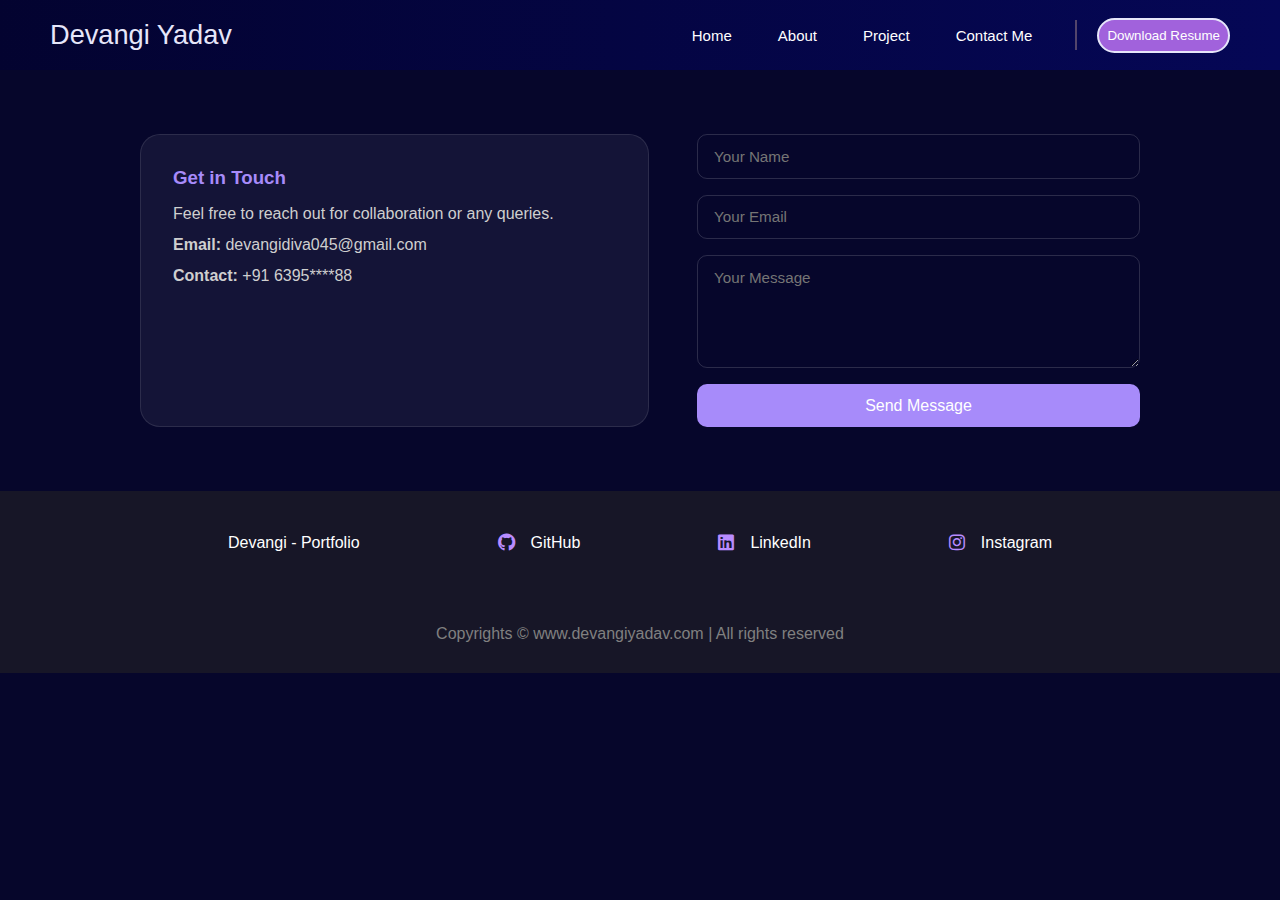
<file: contactMe.html>
<!DOCTYPE html>
<html lang="en">

<head>
    <meta charset="UTF-8">
    <meta name="viewport" content="width=device-width, initial-scale=1.0">
    <title>Devangi - Portfolio</title>
    <link rel="stylesheet" href="Stylesheet.css">
    <link rel="stylesheet" href="contactstyle.css">
    <link rel="stylesheet" href="https://cdnjs.cloudflare.com/ajax/libs/font-awesome/6.5.1/css/all.min.css">

</head>
<style>
    * {
        margin: 0;
        padding: 0;
        box-sizing: border-box;
        font-family: Arial, sans-serif;
    }


    body {
        background-color: rgb(6, 6, 43);
        color: white;
    }
</style>

<body>
    <header>
        <nav>
            <div class="left">Devangi Yadav</div>
            <div class="right">
                <ul>
                    <li><a href="index.html" class="underline-slide">Home</a></li>
                    <li><a href="aboutMe.html" class="underline-slide">About</a></li>
                    <li><a href="myProjects.html" class="underline-slide">Project</a></li>
                    <li><a href="contactMe.html" class="underline-slide">Contact Me</a></li>
                </ul>
                <div class="nav-divider"></div>
                <a href="Resume.pdf" download><button class="btn">Download Resume</button></a>
            </div>
        </nav>
    </header>
    <main>
        <section class="contact-section">
            <div class="contact-container">

                <!-- Contact Info -->
                <div class="contact-info">
                    <h3>Get in Touch</h3>
                    <p>Feel free to reach out for collaboration or any queries.</p>
                    <p><strong>Email:</strong> devangidiva045@gmail.com</p>
                    <p><strong>Contact:</strong> +91 6395****88</p>
                </div>

                <!-- Contact Form -->
                <form class="contact-form">
                    <input type="text" placeholder="Your Name" required />
                    <input type="email" placeholder="Your Email" required />
                    <textarea placeholder="Your Message" rows="5" required></textarea>
                    <button type="submit">Send Message</button>
                </form>

            </div>
        </section>


    </main>
   <footer>
        <div class="Footer">
            <div class="Footer-first"><Span>Devangi - Portfolio</Span></div>
            <div class="Footer-Second">
                <a href="https://github.com/Devdiva0" target="_blank">
                    <i class="fa-brands fa-github"></i>
                    GitHub
                </a>
            </div>

            <div class="Footer-third">
                <a href="www.linkedin.com/in/devangi045" target="_blank">
                    <i class="fa-brands fa-linkedin"></i>
                    LinkedIn
                </a>
            </div>

            <div class="Footer-fourth">
                <a href="https://www.instagram.com/devangi.diva/" target="_blank">
                    <i class="fa-brands fa-instagram"></i>
                    Instagram
                </a>
            </div>

        </div>
        <div class="footers-rights">
            Copyrights &#169; www.devangiyadav.com | All rights reserved
        </div>
    </footer>
</body>

</html>
</file>
<file: Stylesheet.css>
html, body {
  height: 100%;
  margin: 0;
}

body {
  display: flex;
  flex-direction: column;
}

/* header */
nav {
    display: flex;
    justify-content: space-between;
    align-items: center;
    height: 70px;
    /* background-color:rgb(5, 5, 61); */
    background: linear-gradient(90deg, hsl(240, 88%, 10%), #050756);
    padding: 20px 50px;
}

nav ul {
    display: flex;
    justify-content: center;
    align-items: center;
    font-size: 15px;
}

nav ul li {
    list-style: none;
    margin: 0 23px;
}

nav ul li a {
    text-decoration: none;
    color: white;
}

nav ul li a:hover {
    color: rgb(161 98 220);
}

.left {
    font-size: 1.7rem;
    color:lavender;
}

.underline-slide {
    position: relative;
    text-decoration: none;
}

.underline-slide::after {
    content: "";
    position: absolute;
    left: 0;
    bottom: -5px;
    width: 0;
    height: 2px;
    background-color: rgb(161 98 220);
    transition: width 0.3s ease;
}

.underline-slide:hover::after {
    width: 100%;
}

.right {
  display: flex;
  align-items: center;
}

.nav-divider {
  height: 30px;              
  width: 2px;                
  background-color: #53456b; 
  margin: 0 20px;
}

button.btn {
    background-color: rgb(161 98 220);
    color: white;
    padding: 8px;
    border: 2px solid lavender;
    border-radius: 20px;
    cursor: pointer;
}

.btn:hover {
  background-color: transparent;
  color: #b38df8;
  border-color: #b38df8;
}

/* footer */
footer {
    background-color: #171627;
}

.Footer {
    display: flex;
    padding: 43px 90px;
    justify-content: space-evenly;
}

footer .footers-rights {
    text-align: center;
    color: grey;
    padding: 30px 0;
}

.Footer i {
  margin-right: 8px;
  font-size: 18px;
  color: #b88cff;
}

.Footer div {
  display: flex;
  align-items: center;
  gap: 6px;
}

.Footer a {
  text-decoration: none;
  color: white;
  display: flex;
  align-items: center;
  gap: 8px;
}

.Footer a:hover {
  color: #b88cff;
  cursor: pointer;
}

.Footer a:hover i {
  color: #ffffff;
}


/* ===== Responsive Navbar ===== */
@media (max-width: 768px) {
  nav {
    flex-direction: column;
    height: auto;
    padding: 15px;
    gap: 10px;
  }

  .right {
    flex-direction: column;
    gap: 12px;
  }

  nav ul {
    flex-direction: column;
    gap: 10px;
  }

  .nav-divider {
    display: none;
  }
}
/* ===== Responsive Footer ===== */
@media (max-width: 768px) {
  .Footer {
    flex-direction: column;
    gap: 20px;
    padding: 30px;
    text-align: center;
  }

  .Footer div {
    justify-content: center;
  }
}
</file>
<file: contactstyle.css>
.contact-hero {
  text-align: center;
  padding: 6rem 2rem 4rem;
  color: #ffffff;
}

.contact-hero h2 {
  font-size: 3rem;
  margin-bottom: 1rem;
}

.contact-hero p {
  color: #cfcfcf;
}


.contact-section {
  padding: 4rem 2rem;
}

.contact-container {
  max-width: 1000px;
  margin: auto;
  display: flex;
  gap: 3rem;
}


.contact-info {
  flex: 1;
  background: rgba(255, 255, 255, 0.06);
  padding: 2rem;
  border-radius: 20px;
  border: 1px solid rgba(255, 255, 255, 0.1);
  color: #ffffff;
}

.contact-info h3 {
  margin-bottom: 1rem;
  color: #a78bfa;
}

.contact-info p {
  color: #cfcfcf;
  margin-bottom: 0.8rem;
}


.contact-form {
  flex: 1;
  display: flex;
  flex-direction: column;
  gap: 1rem;
}


.contact-form input,
.contact-form textarea {
  padding: 0.8rem 1rem;
  border-radius: 10px;
  border: 1px solid rgba(255, 255, 255, 0.15);
  background: transparent;
  color: #ffffff;
  font-size: 0.95rem;
}


.contact-form button {
  background: #a78bfa;
  color: #ffffff;
  padding: 0.8rem;
  border: none;
  border-radius: 10px;
  cursor: pointer;
  font-size: 1rem;
  transition: transform 0.3s ease, box-shadow 0.3s ease;
}

.contact-form button:hover {
  transform: translateY(-4px);
  box-shadow: 0 10px 25px rgba(167, 139, 250, 0.4);
}

@media (max-width: 768px) {
  .contact-container {
    flex-direction: column;
  }

  .contact-hero h2 {
    font-size: 2.3rem;
  }
}
</file>
